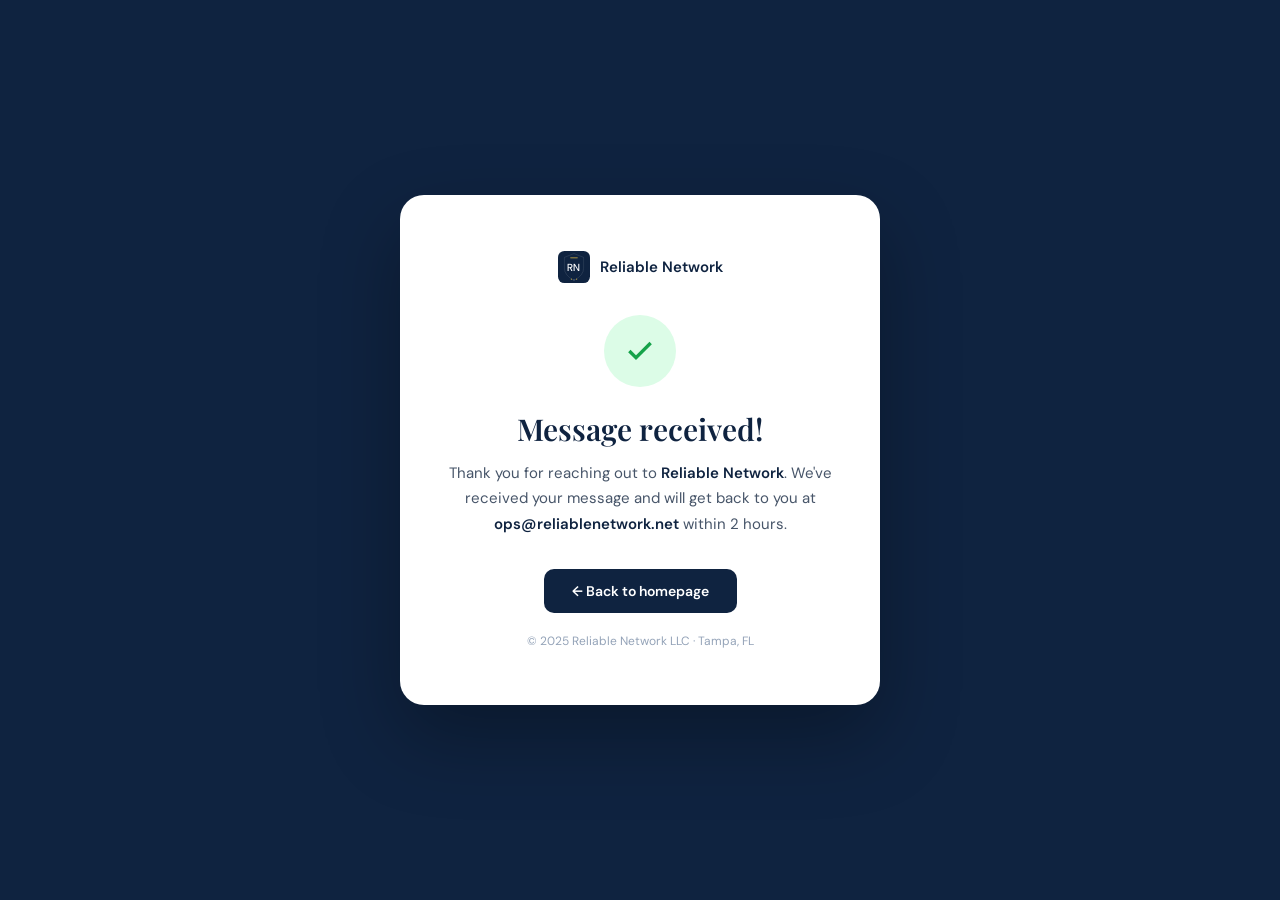
<file: thank-you.html>
<!DOCTYPE html>
<html lang="en">
<head>
  <meta charset="UTF-8">
  <meta name="viewport" content="width=device-width, initial-scale=1.0">
  <title>Message received — Reliable Network</title>
  <link href="https://fonts.googleapis.com/css2?family=Playfair+Display:wght@400;500;600&family=DM+Sans:wght@400;500;600&display=swap" rel="stylesheet">
  <style>
    *, *::before, *::after { box-sizing: border-box; margin: 0; padding: 0; }
    :root { --navy: #0f2340; --gold: #f4c842; --green: #16a34a; --gray-400: #94a3b8; --gray-600: #475569; }
    body { font-family: 'DM Sans', sans-serif; background: #0f2340; min-height: 100vh; display: flex; align-items: center; justify-content: center; padding: 24px; }
    .card {
      background: #fff;
      border-radius: 24px;
      padding: 56px 48px;
      text-align: center;
      max-width: 480px;
      width: 100%;
      box-shadow: 0 32px 80px rgba(0,0,0,0.3);
      animation: fadeUp 0.5s ease;
    }
    @keyframes fadeUp { from { opacity:0; transform:translateY(20px); } to { opacity:1; transform:translateY(0); } }
    .check-circle {
      width: 72px; height: 72px;
      background: #dcfce7;
      border-radius: 50%;
      display: flex; align-items: center; justify-content: center;
      margin: 0 auto 24px;
    }
    .logo { display: flex; align-items: center; justify-content: center; gap: 10px; margin-bottom: 32px; }
    .brand { font-size: 15px; font-weight: 600; color: var(--navy); }
    h1 { font-family: 'Playfair Display', serif; font-size: 30px; font-weight: 600; color: var(--navy); margin-bottom: 14px; line-height: 1.2; }
    p { font-size: 15px; color: var(--gray-600); line-height: 1.7; margin-bottom: 32px; }
    .highlight { color: var(--navy); font-weight: 600; }
    .btn {
      display: inline-block;
      padding: 13px 28px;
      background: var(--navy);
      color: #fff;
      border-radius: 10px;
      text-decoration: none;
      font-size: 14px;
      font-weight: 600;
      transition: all 0.15s;
    }
    .btn:hover { background: #1a3560; transform: translateY(-1px); box-shadow: 0 8px 24px rgba(15,35,64,0.2); }
    .footer-note { margin-top: 20px; font-size: 12px; color: var(--gray-400); }
  </style>
</head>
<body>
  <div class="card">
    <div class="logo">
      <svg width="32" height="32" viewBox="0 0 100 100" fill="none">
        <rect width="100" height="100" rx="20" fill="#0f2340"/>
        <path d="M50 8 L80 20 L80 54 Q80 76 50 92 Q20 76 20 54 L20 20 Z" fill="none" stroke="white" stroke-width="1.2" opacity="0.25"/>
        <rect x="38" y="20" width="24" height="2.5" rx="1.25" fill="#f4c842" opacity="0.9"/>
        <text x="50" y="62" font-family="DM Sans,sans-serif" font-size="32" font-weight="500" fill="white" text-anchor="middle" letter-spacing="2">RN</text>
        <circle cx="42" cy="88" r="2" fill="#f4c842" opacity="0.7"/>
        <circle cx="50" cy="90" r="2" fill="white" opacity="0.4"/>
        <circle cx="58" cy="88" r="2" fill="#f4c842" opacity="0.7"/>
      </svg>
      <span class="brand">Reliable Network</span>
    </div>
    <div class="check-circle">
      <svg width="32" height="32" viewBox="0 0 24 24" fill="none" stroke="#16a34a" stroke-width="2.5"><polyline points="20 6 9 17 4 12"/></svg>
    </div>
    <h1>Message received!</h1>
    <p>Thank you for reaching out to <span class="highlight">Reliable Network</span>. We've received your message and will get back to you at <span class="highlight">ops@reliablenetwork.net</span> within 2 hours.</p>
    <a href="/" class="btn">← Back to homepage</a>
    <div class="footer-note">© 2025 Reliable Network LLC · Tampa, FL</div>
  </div>
</body>
</html>
</file>
